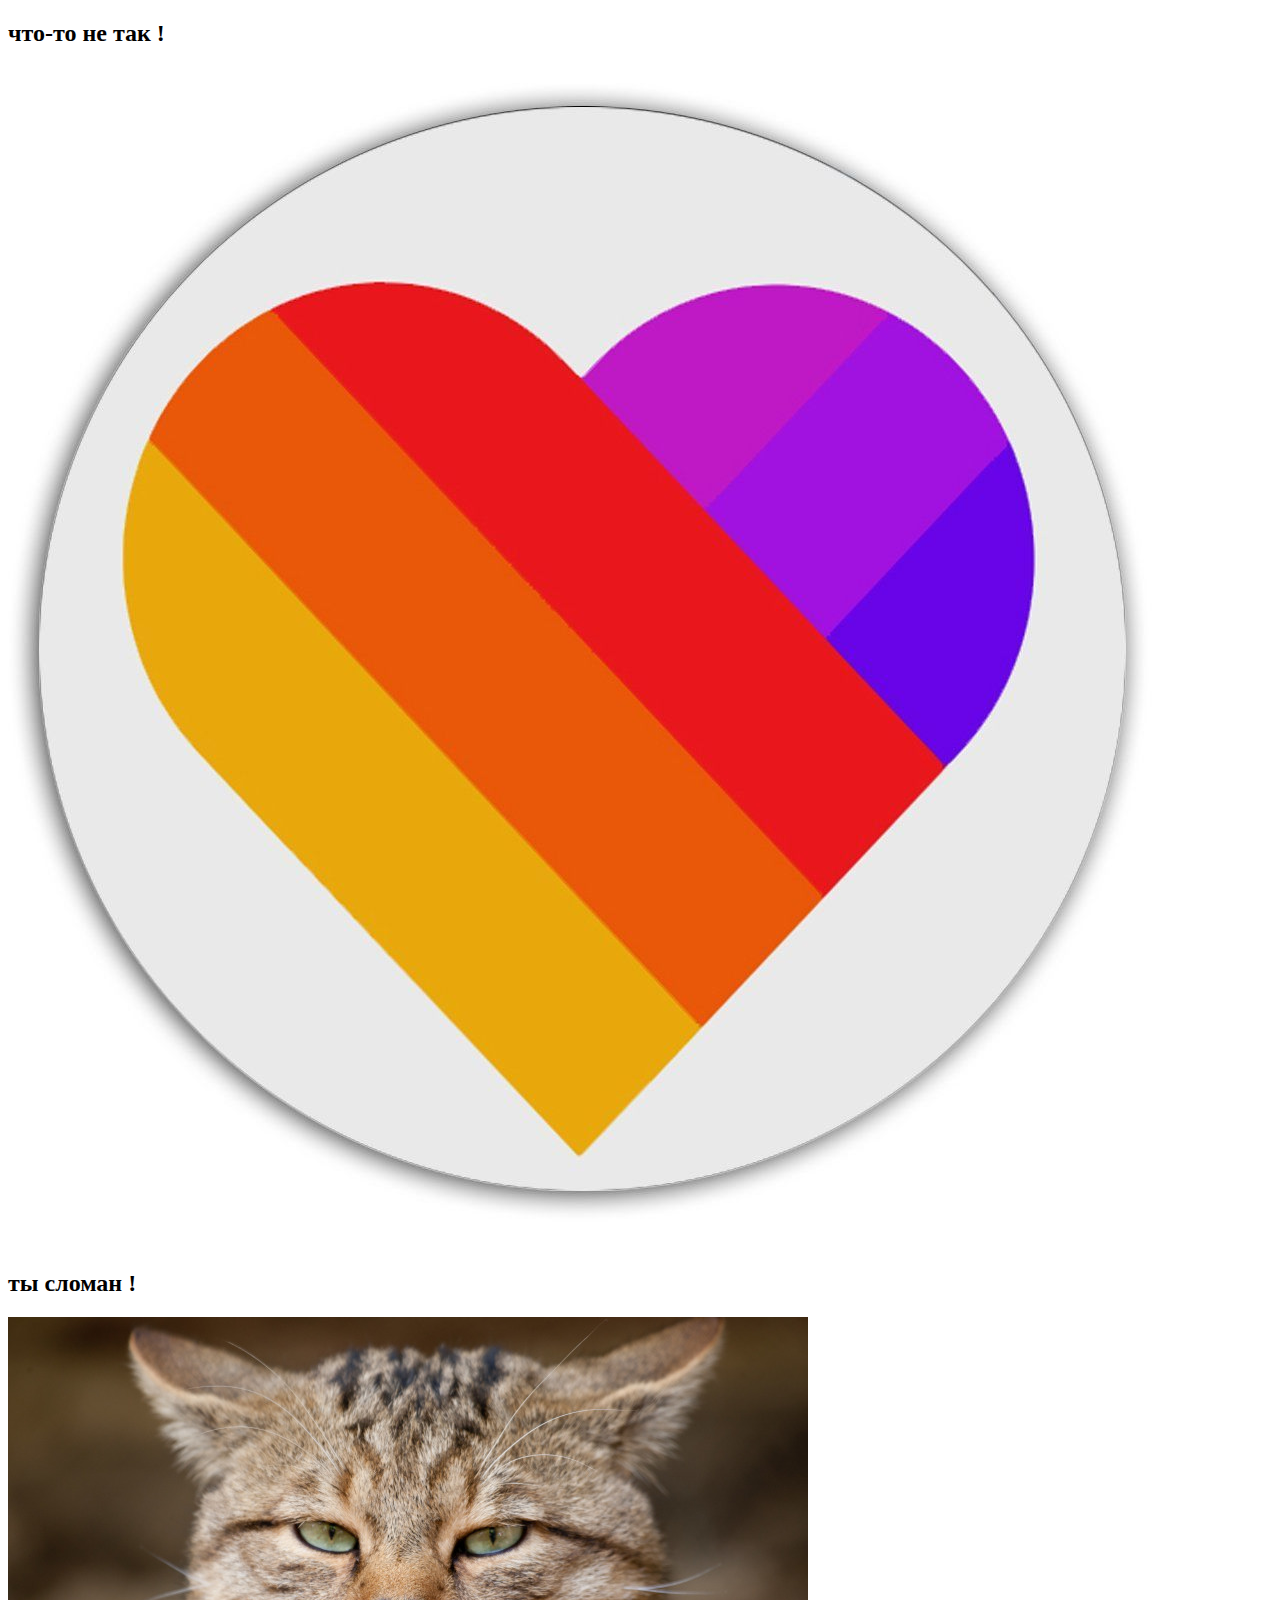
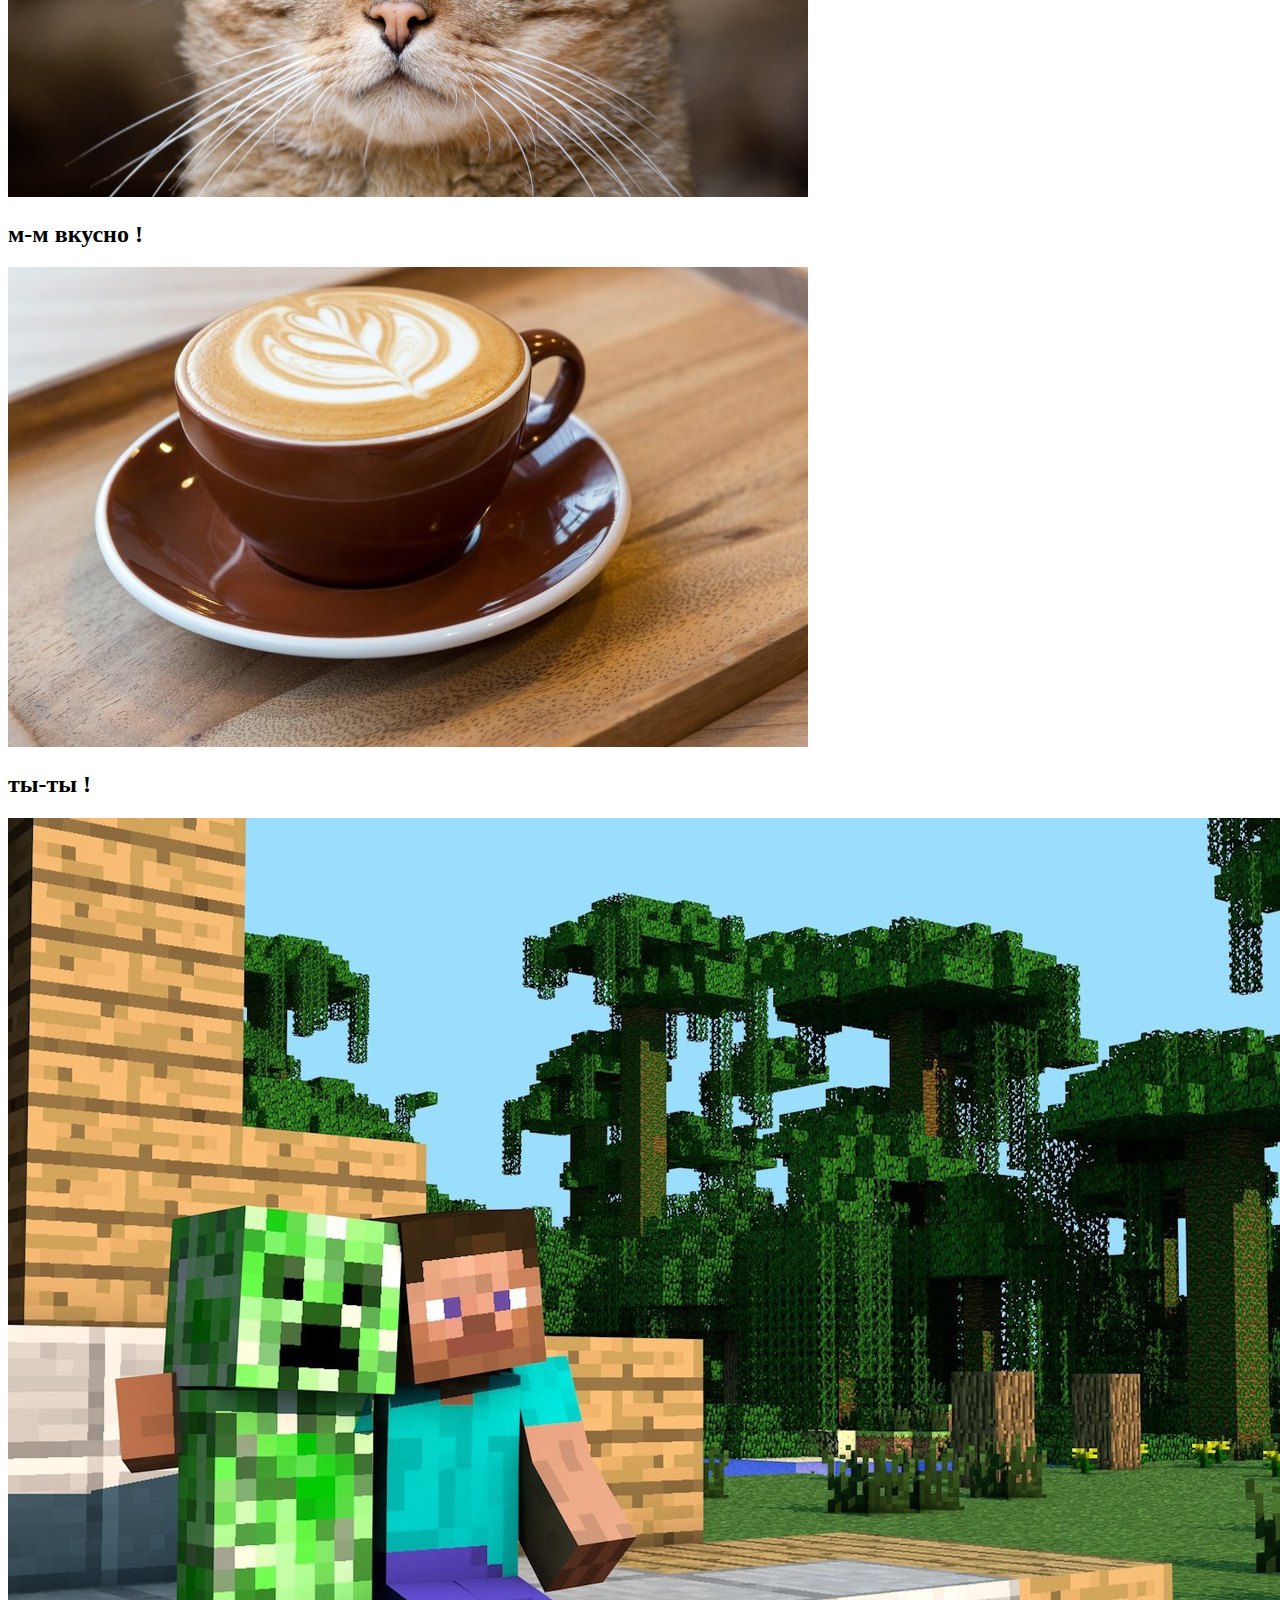
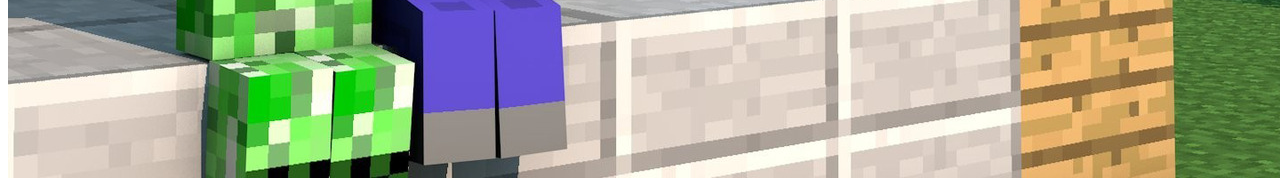
<file: проект1/index2.html>
<!DOCTYPE html>
<html lang="en">
<head>
	<meta charset="UTF-8">
	<meta name="viewport" content="">
	<title>MrVlad.ry_</title>
</head>
<body>
	<div>
		<h2>что-то не так !</h2>
		<img src="img/img2.jpg" alt="">
	</div>
	<div>
		<h2>ты сломан !</h2>
		<img src="img/mg4.jpg" alt="">
	<div>
	</div>
		<h2>м-м вкусно !</h2>
		<img src="img/mg5.jpg" alt="">
	</div>
	<div>
		<h2>ты-ты !</h2>
		<img src="img/mg6.jpg" alt="">
	</div>
</body>
</html>
</file>
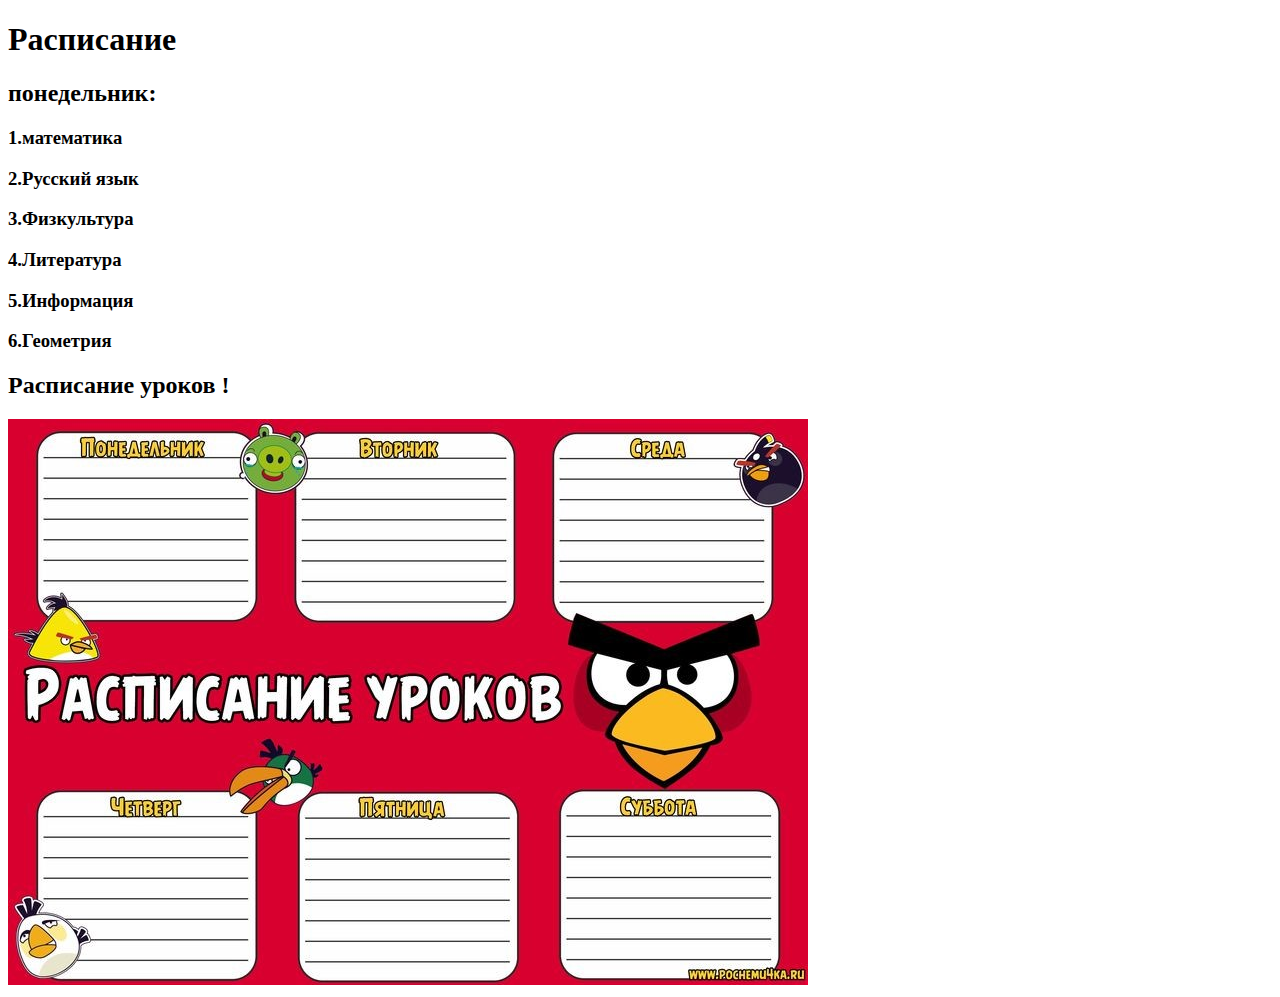
<file: проект1/index3.html>
<!DOCTYPE html>
<html lang="en">
<head>
	<meta charset="UTF-8">
	<meta name="viewport" content="width=device-width, initial-scale=1.0">
	<title>Школьное расписание</title>
</head>
<body>
	<h1>Расписание<h1>
	<h2>понедельник:<h2>
	<h3>1.математика<h3>
	<h3>2.Русский язык<h3>
	<h3>3.Физкультура<h3>
	<h3>4.Литература<h3>
	<h3>5.Информация<h3>
	<h3>6.Геометрия<h3>
		<h2>Расписание уроков !</h2>
		<img src="img/mg7.jpg" alt="">
    
	
</body>
</html>
</file>
